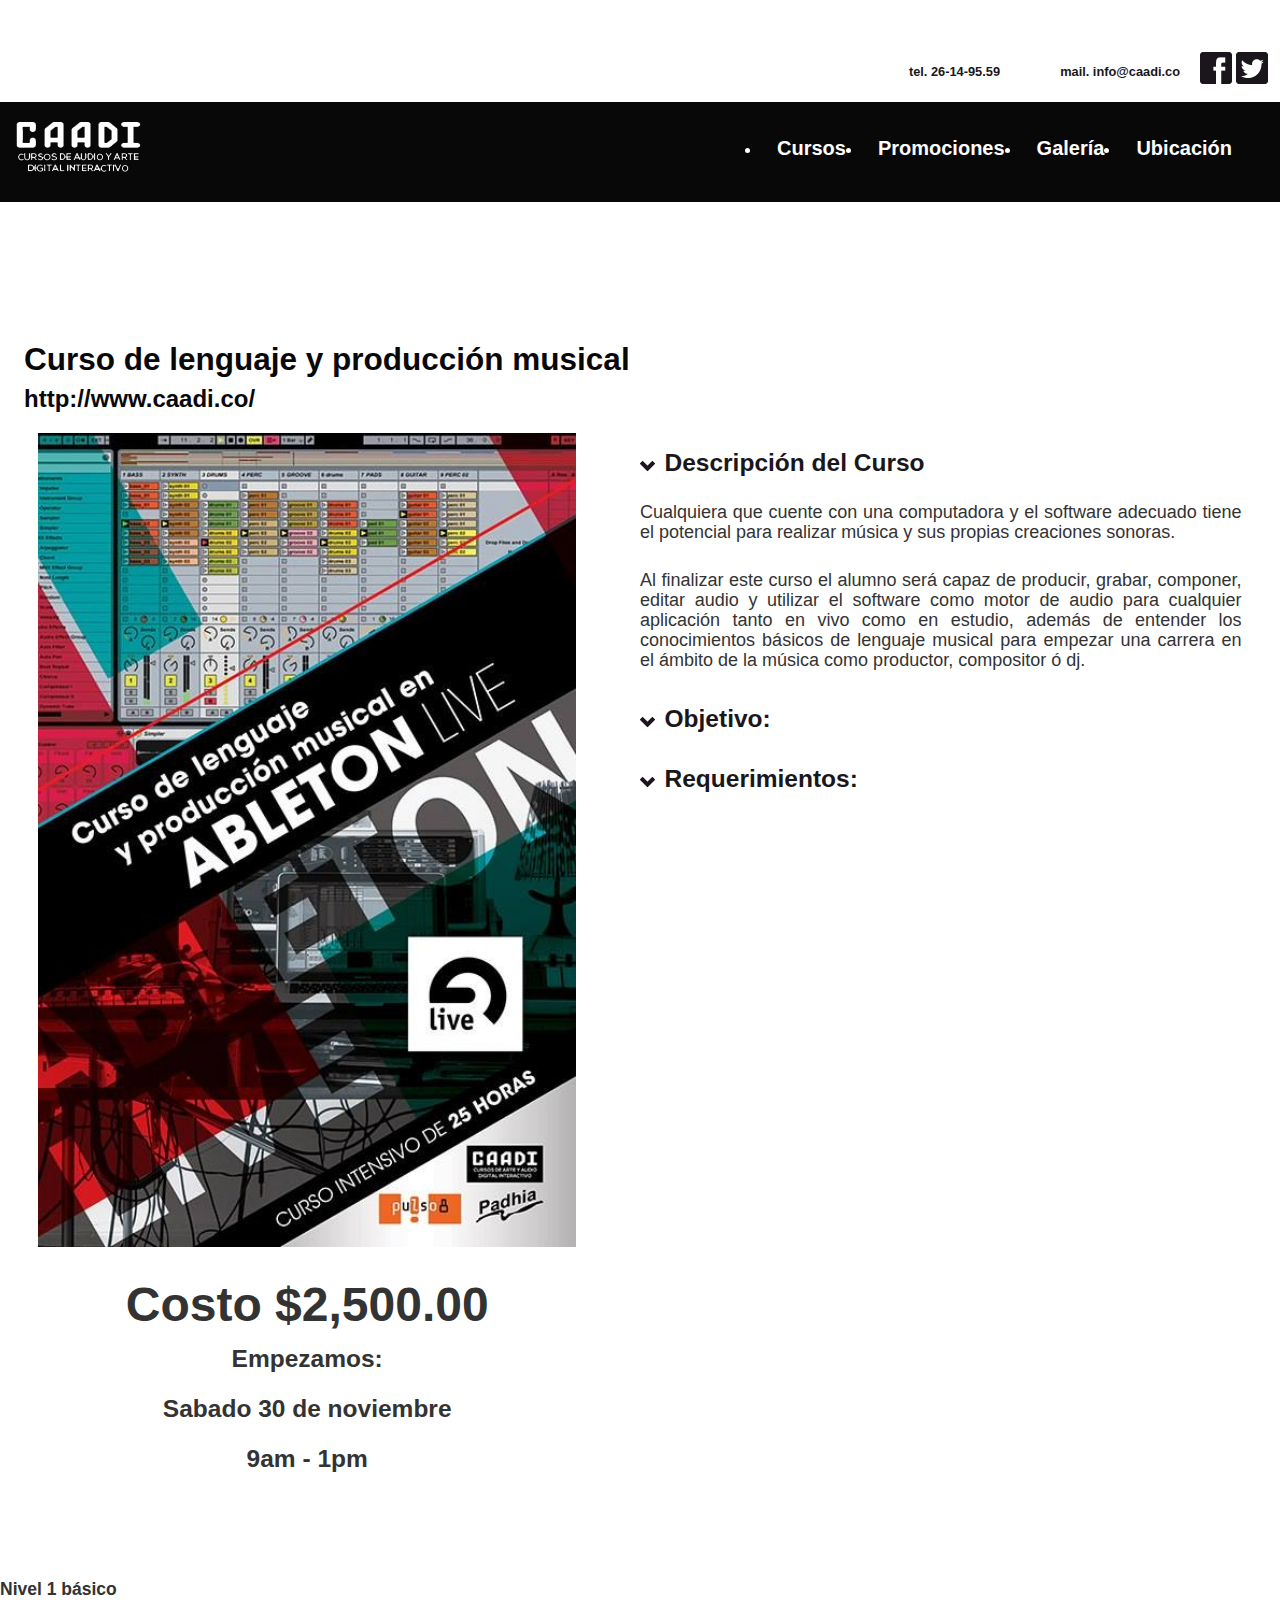
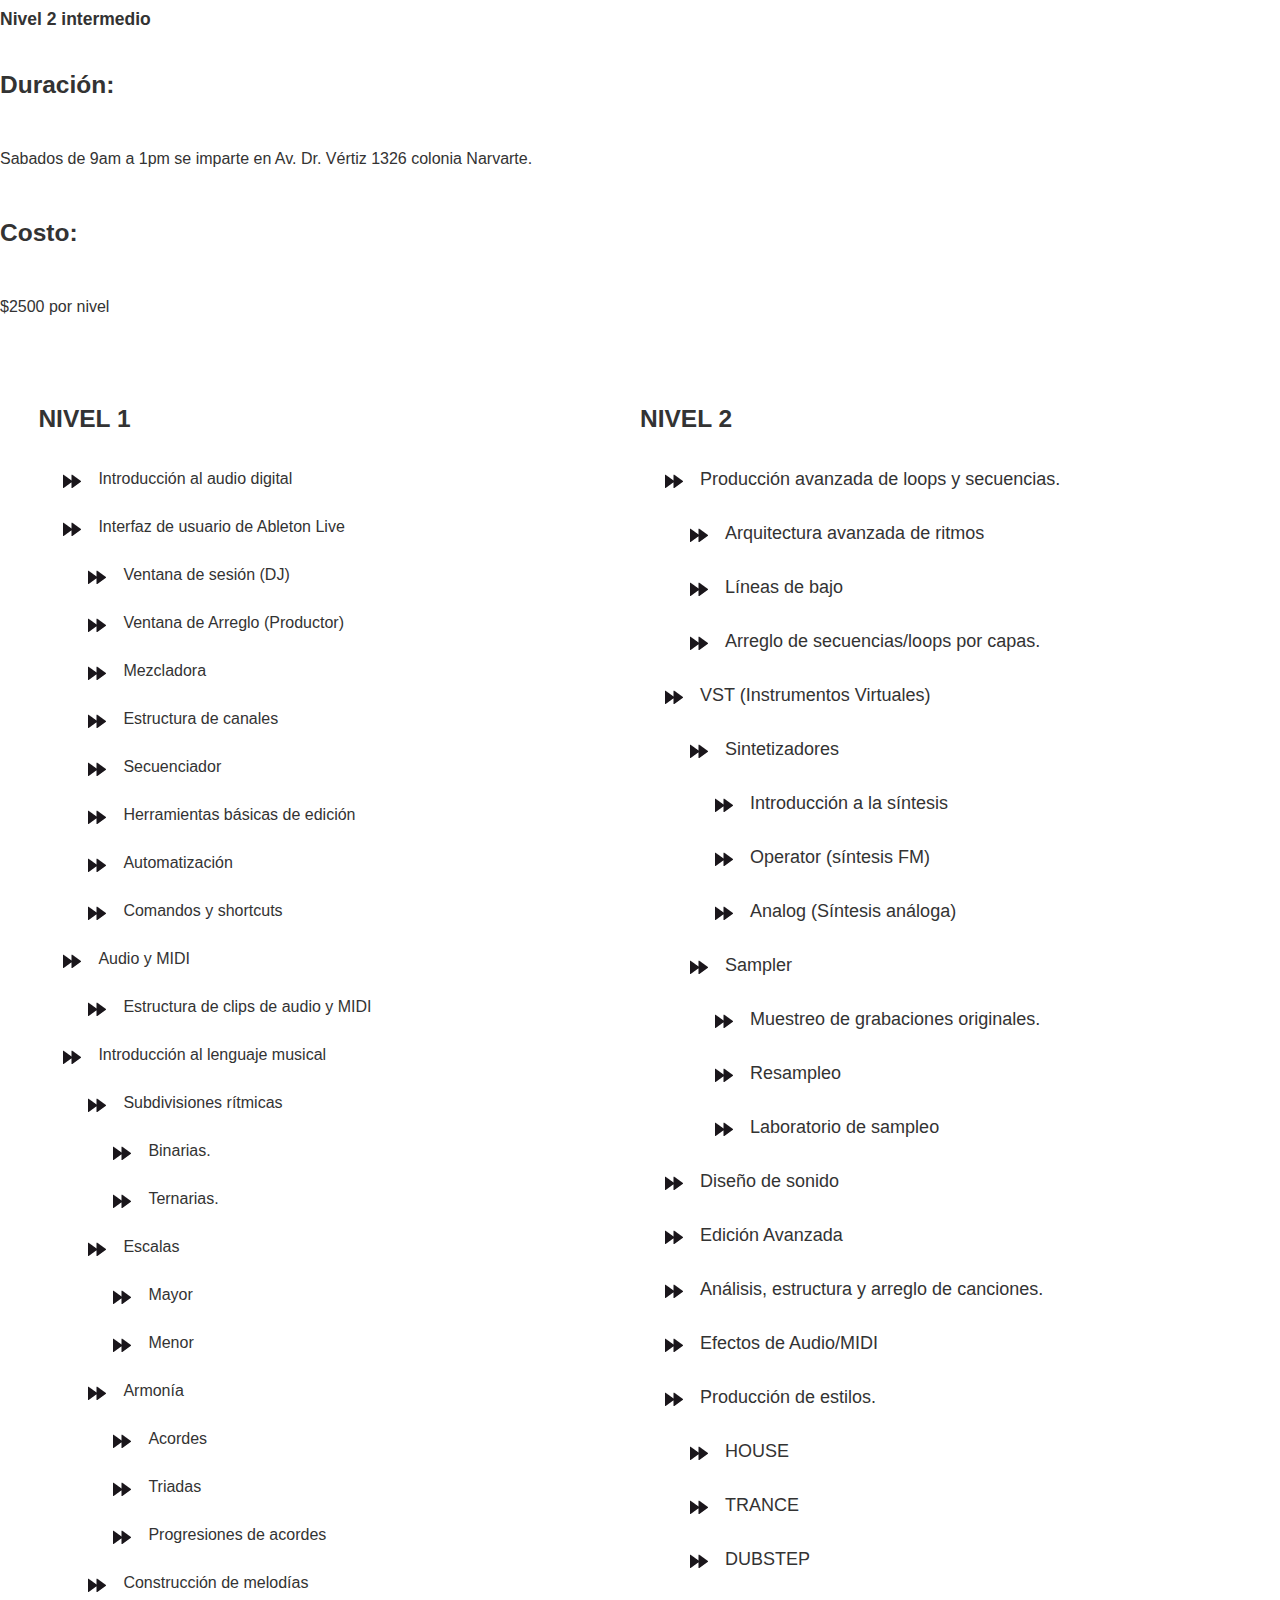
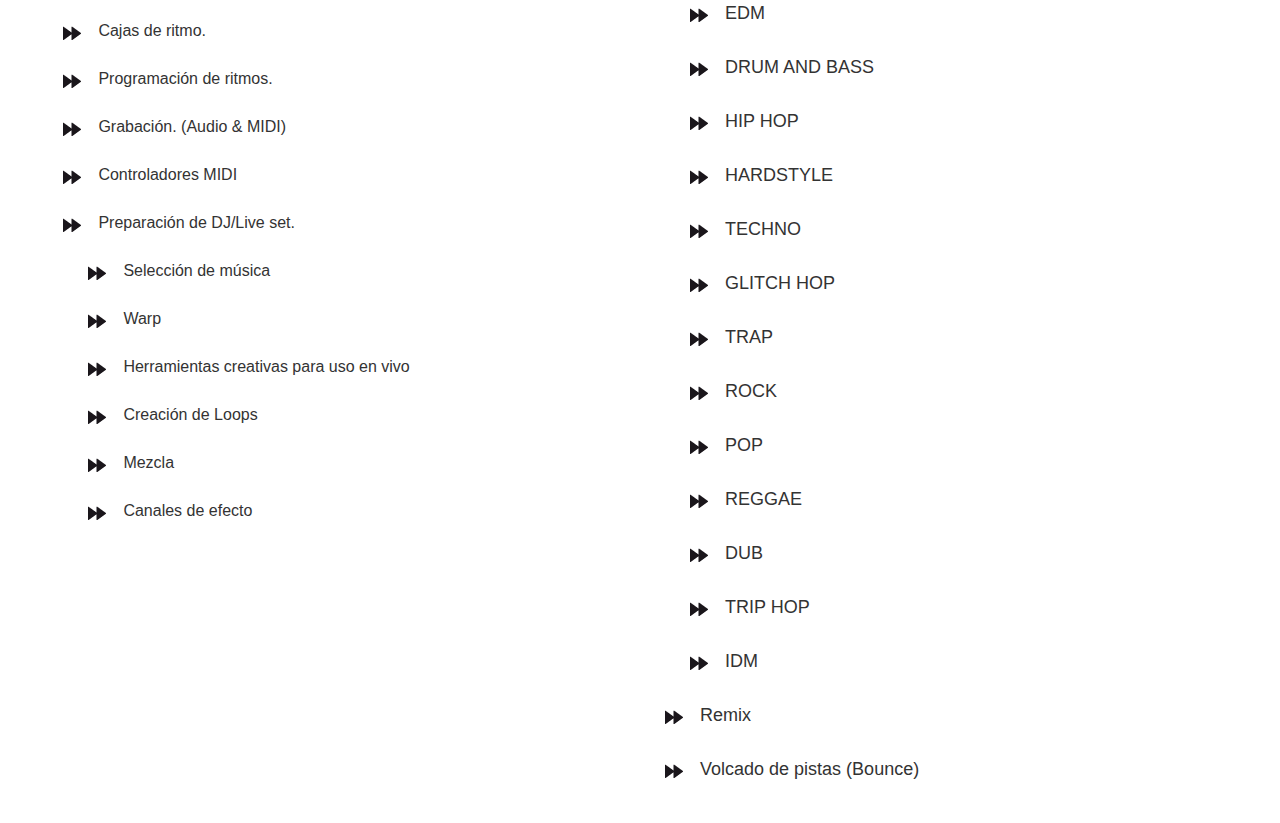
<file: index.html>
<html>
<head>
	<title> -- CAADI -- </title>

	<link rel="stylesheet" type="text/css" href="http://www.google.com/fonts#ChoosePlace:select/Collection:Open+Sans">

	<link href="css/estilo.css" rel="stylesheet" type="text/css" />

	<link href="bootstrap/css/bootstrap.css" rel="stylesheet" />
	<script type="text/javascript" src="https://ajax.googleapis.com/ajax/libs/jquery/1.8.2/jquery.min.js">
	</script>
	<script type="text/javascript" src="bootstrap/js/bootstrap.js">
	</script>

	<script>
  (function(i,s,o,g,r,a,m){i['GoogleAnalyticsObject']=r;i[r]=i[r]||function(){
  (i[r].q=i[r].q||[]).push(arguments)},i[r].l=1*new Date();a=s.createElement(o),
  m=s.getElementsByTagName(o)[0];a.async=1;a.src=g;m.parentNode.insertBefore(a,m)
  })(window,document,'script','//www.google-analytics.com/analytics.js','ga');

  ga('create', 'UA-44774014-1', 'caadi.co');
  ga('send', 'pageview');

</script>

	<meta charset="utf-8">
</head>

<body>

	<section class="main-100">

		<header class="main">

			<div class="header-contacto" style="margin-right:280px;">
					tel. 26-14-95.59

			</div>
			<div class="header-contacto">
				
					mail. info@caadi.co

			</div>

			<div class="header-social-media">
				


				<a href="https://www.facebook.com/CAADIGITAL">
					<img src="img/facebook-caadi.png" height="32">
				</a>
				
				<a href="https://twitter.com/caadigital">
					<img src="img/twitter-caadi.png" height="32">
				</a>
				

			</div>

			<div class="header-logo">

				<a href="#">

					<img src="img/logo.png">
				
				</a>

				

			</div>

			<nav class="main-menu">

				<ul>
					
					<li>
						<a href="#">Cursos</a>
					</li>
					<li>
						<a href="#">Promociones</a>
					</li>
					<li>
						<a href="#">Galería</a>
					</li>
					<li>
						<a href="ubicacion.html">Ubicación</a>
					</li>
					

				</ul>

			</nav>

		</header>

	</section>

	<section class="content">

		<div class="content-title">

			<h2>


			Curso de lenguaje y producción musical

			</h2>http://www.caadi.co/
		</div>

		<div class="dos-cols clear-fix">


		<div class="cols" style="text-align: center;">

			<img src="img/curso/curso-produccion-musical.jpg" class="main">

			<h2>
				Costo $2,500.00
			</h2>
			<h3>
				Empezamos:
			</h3>
			<!-- <h3>
				Lunes 18 de noviembre
			</h3>
 -->
			<h3>
				
				Sabado 30 de noviembre 

				<h3>
					
					9am - 1pm
				
				</h3>

			</h3>

		</div>

		<div class="cols-r">






<!--acordeon-->

			<div class="panel-group" id="accordion">
			  <div class="panel panel-default">
			    <div class="panel-heading">
			      <h3 class="panel-title">
			        	
			        <a class="accordion-toggle" data-toggle="collapse" data-parent="#accordion" href="#collapseOne">
			          		Descripción del Curso
			        </a>
			        	
			      </h3>
			    </div>
			    <div id="collapseOne" class="panel-collapse collapse in">
			      <div class="panel-body">

			      	<p>
			      		Cualquiera que cuente con una computadora y el software adecuado tiene el potencial para realizar música y sus propias creaciones sonoras.
			      	</p>
			      	<p>
						Al finalizar este curso el alumno será capaz de producir, grabar, componer, editar audio y utilizar el software como motor de audio para cualquier aplicación tanto en vivo como en estudio, además de entender los conocimientos básicos de lenguaje musical para empezar una carrera en el ámbito de la música como productor, compositor ó dj.
			      	</p>
			      
			      </div>
			    </div>
			  </div>
			  <div class="panel panel-default">
			    <div class="panel-heading">
			      <h3 class="panel-title">
			        <a class="accordion-toggle" data-toggle="collapse" data-parent="#accordion" href="#collapseTwo">
			        	
			          		Objetivo:
			        	
			        </a>
			      </h3>
			    </div>
			    <div id="collapseTwo" class="panel-collapse collapse">
			      <div class="panel-body">
			      	<p>

			       Introducir, orientar y estimular a los alumnos al uso de las herramientas digitales y a realizar sus propias creaciones. 
			      	</p>

			      	<p>


Facilitar los recursos teóricos y técnicos elementales para producir audio y música digital. 
Orientar a la creación de ejercicios y piezas personales de audio y música digital basadas en los intereses particulares y emprender un trabajo de producción y refinamiento de las ideas planteadas.
			      	</p>

			      </div>
			    </div>
			  </div>
			  <div class="panel panel-default">
			    <div class="panel-heading">
			      <h3 class="panel-title">
			        <a class="accordion-toggle" data-toggle="collapse" data-parent="#accordion" href="#collapseThree">
			          
			          Requerimientos:
			          
			        </a>
			      </h3>
			    </div>
			    <div id="collapseThree" class="panel-collapse collapse">
			      <div class="panel-body">
			      	<ul>

				<li>
					Experiencia en el manejo básico de una computadora.
				</li>
				<li>
					Traer consigo una computadora laptop: Mac o PC, RAM: 2Gb mínimo, disco duro: 100 Gb libres.
				</li>
				<li>
					Audífonos.
				</li>
				<li>
					Copia de acta de nacimiento, comprobante de domicilio.
				</li>

			</ul>
			      </div>
			    </div>
			  </div>
			</div>

<!--/acordeon-->

		</div>

		</div>

		<div class="content-100 main">


			


			<p>
				<h4>
					Nivel 1 básico
				</h4>
				<h4>
					Nivel 2 intermedio
				</h4>
			</p>

			
				<h3>
					Duración:
				</h3>
			

			<p>
<!--
				El nivel 1 se imparte los sabados durante 5 semanas Inicia 30 de noviembre <br> <br>
				de 9 a 1pm.
			
				<h3>
					Horario Matutino:
				</h3>
			

			<p>
			Lunes a viernes de 10 am a 12:30 pm se imparte en Av. Chapultepec 465 colonia Juárez.
			</p>
			
			<p>
			

			</p>


			
				<h3>
					Horario Nocturno:
				</h3>
			

			<p>

			Lunes a viernes	7 a 9:30 pm
			</p>

			<p>
			Se imparte en Av. Dr. Vértiz 1326 colonia Narvarte. 
			</p>

			</p>


			
				<h3>
					Sabatino:
				</h3>
			
			<p>
-->
				
			<p>
				Sabados de 9am a 1pm se imparte en Av. Dr. Vértiz 1326 colonia Narvarte. 
			</p>

		
			<p>
				<h3>
					Costo:
				</h3>
			</p>

			<p>
			$2500 por nivel



		</div>

		<div class="dos-cols clear-fix">

			<div class="cols">
				<h3>
					NIVEL 1
				</h3>
<br>

				<ul>
					<li>

Introducción al audio digital
					</li>
					<li>


Interfaz de usuario de Ableton Live
					</li>

					<ul>

						<li>

							Ventana de sesión (DJ)
						</li>
						<li>

							Ventana de Arreglo (Productor)
						</li>
						<li>

							Mezcladora
						</li>
						<li>

							Estructura de canales
						</li>
						<li>

							Secuenciador
						</li>
						<li>

							Herramientas básicas de edición
						</li>
						<li>

							Automatización
						</li>
						<li>

							Comandos y shortcuts
						</li>

					</ul>				
					<li>

						Audio y MIDI

					</li>
					<ul>

						<li>

	 						Estructura de clips de audio y MIDI
						</li>
					</ul>
					<li>

						Introducción al lenguaje musical
					</li>
					<ul>

						<li>

	 						Subdivisiones rítmicas
						</li>
						<ul>
							<li>

		 						Binarias.
							</li>
							<li>

		 						Ternarias.
							</li>
						</ul>

					</ul>		
					<ul>
						<li>

	 						Escalas
						</li>

						<ul>
							<li>

		 						Mayor
							</li>
							<li>

		 						Menor
							</li>

						</ul>
					</ul>
					<ul>

						<li>

	 						Armonía
						</li>
						<ul>

							<li>

		 						Acordes
							</li>
							<li>

		 						Triadas
							</li>
							<li>

		 						Progresiones de acordes
							</li>

						</ul>
					</ul>
					<ul>

						<li>

	 						Construcción de melodías
						</li>
					</ul>
					<li>

 						Cajas de ritmo.
					</li>
					<li>

 						Programación de ritmos.
					</li>
					<li>

 						Grabación. (Audio & MIDI)
					</li>
					<li>

 						Controladores MIDI
					</li>
					<li>

 						Preparación de DJ/Live set.
					</li>


					<ul>
						<li>

	 						Selección de música
						</li>
						<li>

	 						Warp
						</li>
						<li>

	 						Herramientas creativas para uso en vivo
						</li>
						<li>

	 						Creación de Loops
						</li>
						<li>

	 						Mezcla
						</li>
						<li>

	 						Canales de efecto
						</li>
					</ul>

				

				</ul>


			</div>

			<div class="cols-r">
<h3>

				NIVEL 2
</h3>
<br>

<ul>

<li>


 						Producción avanzada de loops y secuencias.
</li>


<ul>


	<li>
		Arquitectura avanzada de ritmos
	</li>
	<li>
		Líneas de bajo
	</li>
	<li>
		Arreglo de secuencias/loops por capas.
	</li>

</ul>

<li>

VST (Instrumentos Virtuales)
</li>

<ul>


	<li>
		Sintetizadores
	</li>
	<ul>

		<li>
			Introducción a la síntesis
		</li>
		<li>
			Operator (síntesis FM)
		</li>
		<li>
			Analog (Síntesis análoga)
		</li>

	</ul>

	<li>

	 Sampler
	</li>

	<ul>

		<li>

			Muestreo de grabaciones originales.
		</li>
		<li>
			Resampleo
		</li>
		<li>

			Laboratorio de sampleo
		</li>

	</ul>
	


</ul>


<li>

	Diseño de sonido
</li>
<li>
	Edición Avanzada
</li>
<li>
	Análisis, estructura y arreglo de canciones.
</li>
<li>
Efectos de Audio/MIDI
</li>
<li>
Producción de estilos.
</li>

<ul>

	<li>
		HOUSE
	</li>
	<li>
		TRANCE
	</li>
	<li>
		DUBSTEP
	</li>
	<li>
		EDM
	</li>
	<li>
		DRUM AND BASS
	</li>
	<li>
		HIP HOP
	</li>
	<li>
		HARDSTYLE
	</li>
	<li>
		TECHNO
	</li>
	<li>
		GLITCH HOP
	</li>
	<li>
		TRAP
	</li>
	<li>
		ROCK
	</li>
	<li>

		POP
	</li>
	<li>
		REGGAE
	</li>
	<li>
		DUB
	</li>
	<li>

		TRIP HOP
	</li>
	<li>

		IDM
	</li>

</ul>
<li>

Remix
</li>
<li>
Volcado de pistas (Bounce)
</li>

</ul>

			</div>

		</div>



	</section>


</body>
</file>
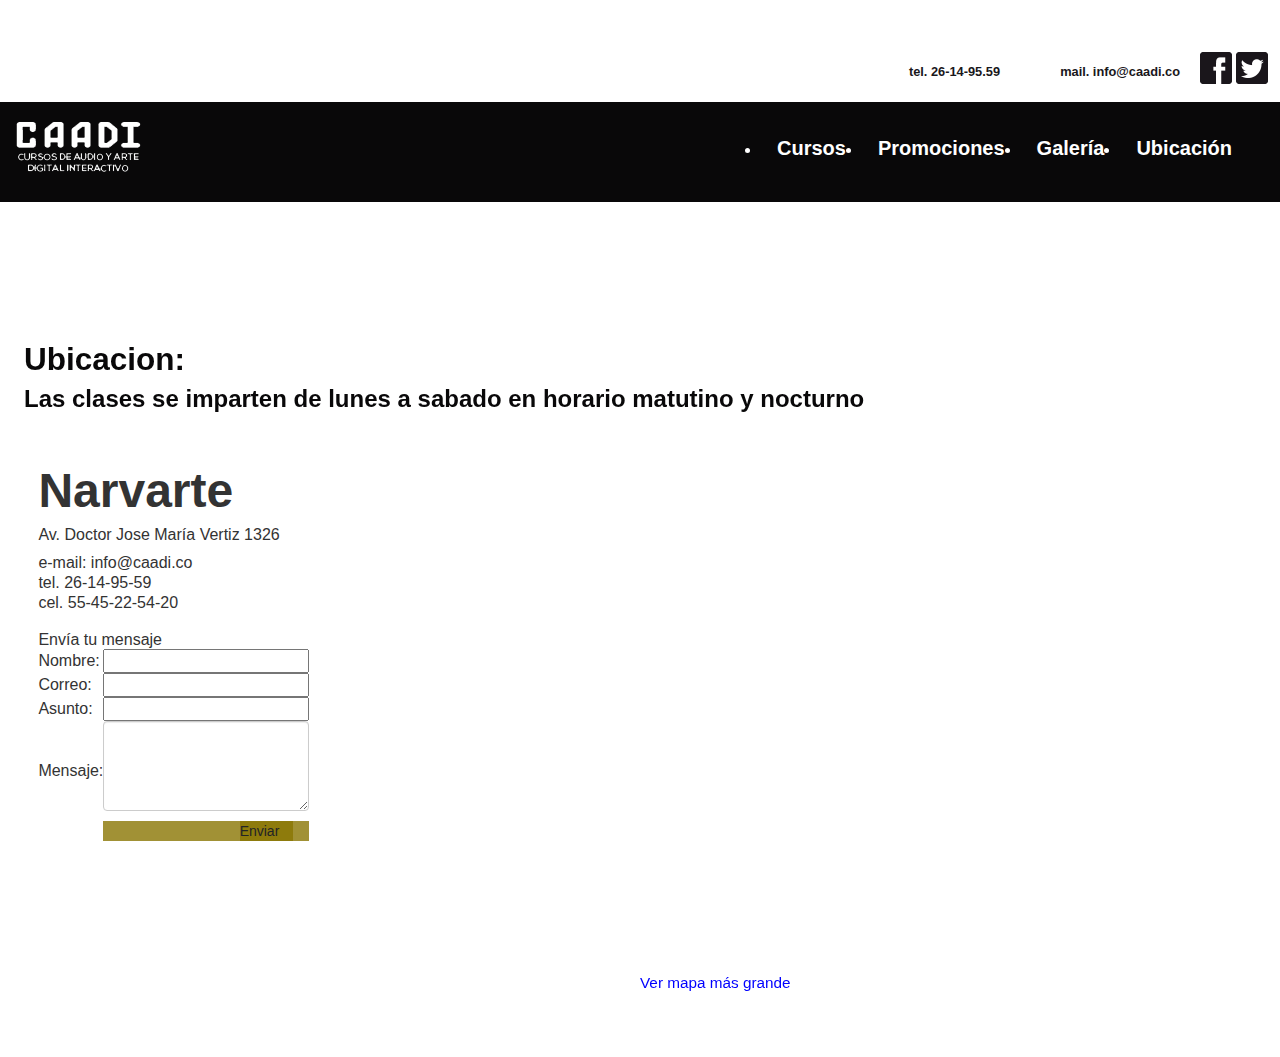
<file: ubicacion.html>
<html>
<head>
	<title> -- CAADI -- </title>

	<link rel="stylesheet" type="text/css" href="http://www.google.com/fonts#ChoosePlace:select/Collection:Open+Sans">

	<link href="css/estilo.css" rel="stylesheet" type="text/css" />

	<link href="bootstrap/css/bootstrap.css" rel="stylesheet" />
	<script type="text/javascript" src="https://ajax.googleapis.com/ajax/libs/jquery/1.8.2/jquery.min.js">
	</script>
	<script type="text/javascript" src="bootstrap/js/bootstrap.js">
	</script>

	<script>
  (function(i,s,o,g,r,a,m){i['GoogleAnalyticsObject']=r;i[r]=i[r]||function(){
  (i[r].q=i[r].q||[]).push(arguments)},i[r].l=1*new Date();a=s.createElement(o),
  m=s.getElementsByTagName(o)[0];a.async=1;a.src=g;m.parentNode.insertBefore(a,m)
  })(window,document,'script','//www.google-analytics.com/analytics.js','ga');

  ga('create', 'UA-44774014-1', 'caadi.co');
  ga('send', 'pageview');

</script>

	<meta charset="utf-8">
</head>

<body>

	<section class="main-100">

		<header class="main">

			<div class="header-contacto" style="margin-right:280px;">
					tel. 26-14-95.59

			</div>
			<div class="header-contacto">
				
					mail. info@caadi.co

			</div>

			<div class="header-social-media">
				


				<a href="https://www.facebook.com/CAADIGITAL">
					<img src="img/facebook-caadi.png" height="32">
				</a>
				
				<a href="#">
					<img src="img/twitter-caadi.png" height="32">
				</a>
				

			</div>

			<div class="header-logo">

				<a href="index.html">

					<img src="img/logo.png">
				
				</a>

				

			</div>

			<nav class="main-menu">

				<ul>
					
					<li>
						<a href="#">Cursos</a>
					</li>
					<li>
						<a href="#">Promociones</a>
					</li>
					<li>
						<a href="#">Galería</a>
					</li>
					<li>
						<a href="#">Ubicación</a>
					</li>
					

				</ul>

			</nav>

		</header>

	</section>

	<section class="content">

		<div class="content-title">
			<h2>
				Ubicacion:
			</h2>
			Las clases se imparten de lunes a sabado en horario matutino y nocturno
		</div>

		<div class="dos-cols clear-fix">


		<div class="cols" >

			<h2>


			Narvarte

			</h2>

			Av. Doctor Jose María Vertiz 1326 

			<p>

				e-mail: info@caadi.co
				<br>
				tel. 26-14-95-59
				<br>
				cel. 55-45-22-54-20


			</p>

			<form action="mailer/mail.php" method="post">

				<table>
					<tr>
						<td colspan="2">Envía tu mensaje</td>
					</tr>
					<tr>
						<td>
							Nombre:
						</td>
						<td>
							<input type="text-area" name="name">
						</td>
					</tr>
					<tr>
						<td>
							Correo:
						</td>
						<td>
							<input type="text-area" name="email">
						</td>
					</tr>
					<tr>
						<td>
							Asunto:
						</td>
						<td>
							<input type="text-area" name="titulo">
						</td>
					</tr>
					<tr>
						<td>
							Mensaje:
						</td>
						<td>
							
							<textarea rows="4" cols="30" name="mensaje">

							</textarea>
						</td>
					</tr>
					<tr>
						<td></td>
						<td class="enviar-btn">

							<input type="submit" value="Enviar" class="enviar-btn">
						
						</td>
					</tr>

				</table>

			</form>



		</div>

		<div class="cols-r">

			<iframe width="100%" height="60%" frameborder="0" scrolling="no" marginheight="0" marginwidth="0" src="https://maps.google.com/maps?f=q&amp;source=s_q&amp;hl=es&amp;geocode=&amp;q=padhia,+Jos%C3%A9+Mar%C3%ADa+V%C3%A9rtiz+1326&amp;aq=&amp;sll=19.348076,-99.162941&amp;sspn=0.155812,0.261612&amp;ie=UTF8&amp;hq=padhia,+Jos%C3%A9+Mar%C3%ADa+V%C3%A9rtiz+1326&amp;t=m&amp;ll=19.373853,-99.154157&amp;spn=0.021052,0.032015&amp;output=embed"></iframe><br /><small><a href="https://maps.google.com/maps?f=q&amp;source=embed&amp;hl=es&amp;geocode=&amp;q=padhia,+Jos%C3%A9+Mar%C3%ADa+V%C3%A9rtiz+1326&amp;aq=&amp;sll=19.348076,-99.162941&amp;sspn=0.155812,0.261612&amp;ie=UTF8&amp;hq=padhia,+Jos%C3%A9+Mar%C3%ADa+V%C3%A9rtiz+1326&amp;t=m&amp;ll=19.373853,-99.154157&amp;spn=0.021052,0.032015" style="color:#0000FF;text-align:left">Ver mapa más grande</a></small>







		

		</div>
		</div>

		<div class="content-100 main">


			


			
		</div>



	</section>


</body>
</file>
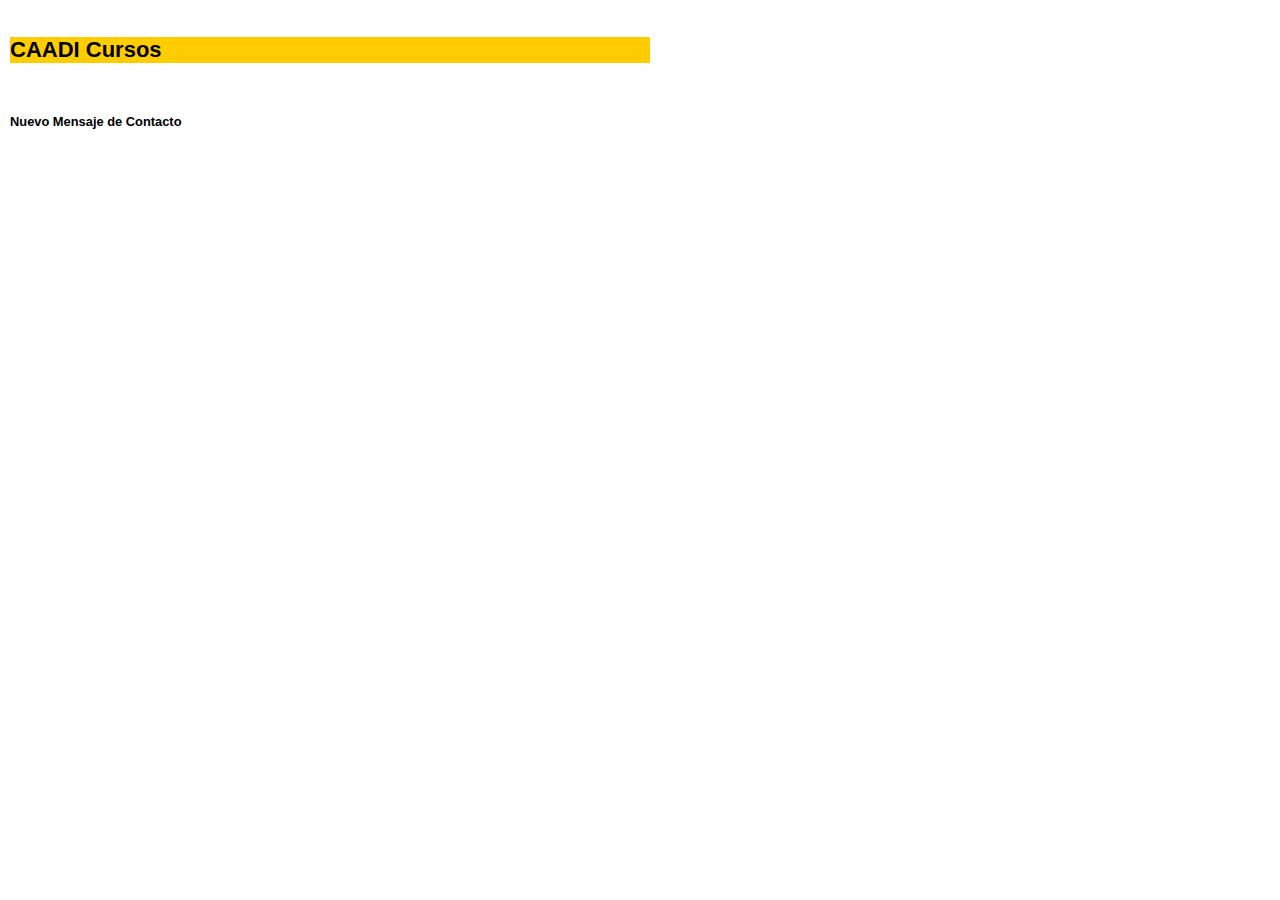
<file: mailer/contents.html>
<body style="margin: 10px;">
<div style="width: 640px; font-family: Arial, Helvetica, sans-serif; font-size: 11px;">
<br>
<h1 style="background-color:#FC0">CAADI Cursos</h1><br>
&nbsp;<h3>Nuevo Mensaje de Contacto<br>
</h3>
<br>
</div>
</body>
</file>
<file: css/estilo.css>
*
{
	margin: 0;
	padding: 0;
	font-family: 'Open Sans', sans-serif;
}

body
{
	background: #f4f4f4;
}


/*header*/

header.main 
{
	background: #090809;
	height: 100px;
	width: 100%;
	color: white;
	margin: 8% auto;
}


.header-logo
{
	float: left;
	width: 156px;
	height: 59px;
	margin: 15px 0;
}

.header-social-media
{
	position: absolute;
	right: 10px;
	width: 70px;
	height: 32px;
	margin: -50px 0;
	color: #1A171B;
	font-weight: bold;
}



.header-contacto
{
	position: absolute;
	right: 0;
	margin: -40px 100px;
	color: #1A171B;
	font-weight: bold;
	font-size: .8em;
}
/*menu*/

.main-menu
{
	float: right;
	/*width: 516px;*/ 
	height: 44px;
	margin-right: 2em;
}

.main-menu > ul > li
{
	float: left;
	padding: 1em;
	height: 44px;
	vertical-align: middle;
	text-align: center;
}

.main-menu > ul > li > a
{
	color: white;
	text-decoration: none;
	font-weight: bold;
	font-size: 20px;
	line-height: 3em;
}

.main-menu > ul > li > a:hover
{
	color: black;
}

.main-menu > ul > li:hover
{
	background: #98d61f;
	color: black;
	line-height: 3em;
}


/*/menu*/


/*/header*/


/*Content*/

.clear-fix:after 
{ 
	content: "";
	display: block; 
	visibility: hidden; 
	height: 0; 
	clear: both; 
}

.main
{
	width: 100%;
	max-width: 1280px;
	margin: 0 auto;
}

.main-100
{
	width: 100%;
	background: #090809;

}

.content
{
	width: 100%;
	max-width: 1280px;
	position: relative;
	margin: 0 auto;
}

.content-title
{
	font-size: 24px;
	font-weight: bold;
	color: #090809;
	padding: 1em;
}

.content p
{
	padding: .5em 0;
}
.cols
{
	width: 42%;
	float: left;
	margin-left: 3%;
}

.cols h2
{
	padding-top: .5em;
	font-size: 3em;
	line-height: 1em;

}

.cols-r
{
	width: 47%;
	float: right;
	margin-right: 3%;
	text-align: justify;
	font-size: 18px;
}

.content-100
{
	margin: 5% 0;
}


h4
{
	/*background: #897D8D;*/
	margin: .8em 0;
	width: 25%;
}

.cols ul > li, .cols-r ul > li
{
	list-style: none;
	height: 3em;
	background: url(../img/arr.png) no-repeat 0 5px;
	padding-left: 35px;
}

/*pannel data*/

.panel-group a
{
	color: #1A171B;
	background: none;
	padding-left: 1em;
	background: url(../img/arr-dwn.png) 0 .5em no-repeat;
}
.panel-group a: hover
{
	color: #1A171B;
	background: none;
	text-decoration: underline;
}

.enviar-btn
{
	background: rgba(137,117,2,.8);
	text-align: right;
	color: #222426;
	padding-right: 1em;
	cursor: pointer;
	border:0;
}

/*/pannel data*/

/*/Content*/
</file>
